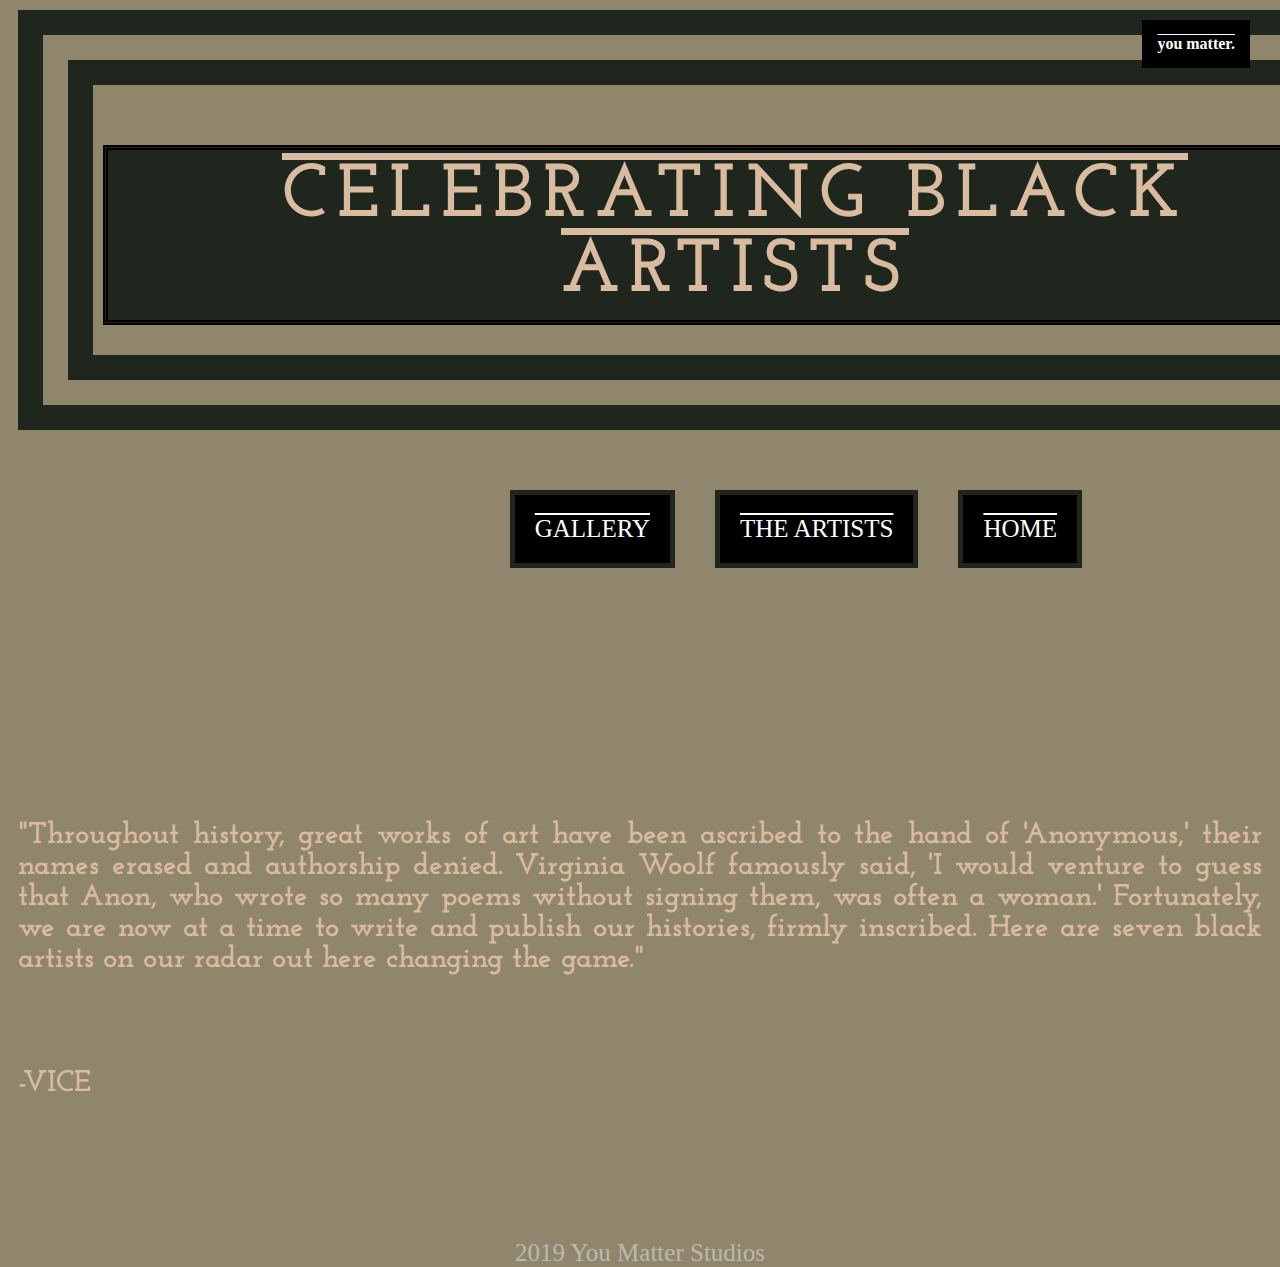
<file: index.html>
<!DOCTYPE html>
<html>

<head>
  <link rel="stylesheet" type="text/css" href="style.css">
  <!--This links my CSS to all HTML files as long as I include this link in the head.-->
  <link href="https://fonts.googleapis.com/css?family=Josefin+Slab&display=swap" rel="stylesheet" type="text/css">
  <!--This is where I embedded my webpage font from Google Fonts.-->
</head>

<body>
  <header>
    <!--This is a semantic tag. It aids with the organizaton of html code and clearly defines its contents.-->
    <div class="heroPhoto">
      <h1 class="mainTitle">celebrating black artists</h1>
    </div>

    <div class="logo">you matter.</div>
    <!--This is my logo.-->

  </header>

  <div class="menu">
    <div><a class="navLink" href="index.html">home</a></div>
    <div><a class="navLink" href="page2.html">the artists</a></div>
    <div><a class="navLink" href="page3.html">gallery</a></div>
  </div>
  <!--Here I have two seprate div classes. One that acts as the outer shell and one that manages the style changes to the links individually.-->

  <div id="indexImg"></div>
  <!--This is an id attribute, diffrent from the class attribute becasue of its ability to change unique elements -->
  <div class="indexText">
    <!--A unique element, diffrent than class because it only belongs to a single element.-->
    <p>"Throughout history, great works of art have been ascribed to the hand of 'Anonymous,' their names erased and authorship denied. Virginia Woolf famously said, 'I would venture to guess that Anon, who wrote so many poems without signing them,
      was often a woman.' Fortunately, we are now at a time to write and publish our histories, firmly inscribed. Here are seven black artists on our radar out here changing the
      game."<br><br><br><br> -VICE</p>
    <!--Main text content of index.-->

  </div>

  <footer>
    <div class="footer">2019 You Matter Studios</div>
  </footer>


</body>

</html>
</file>
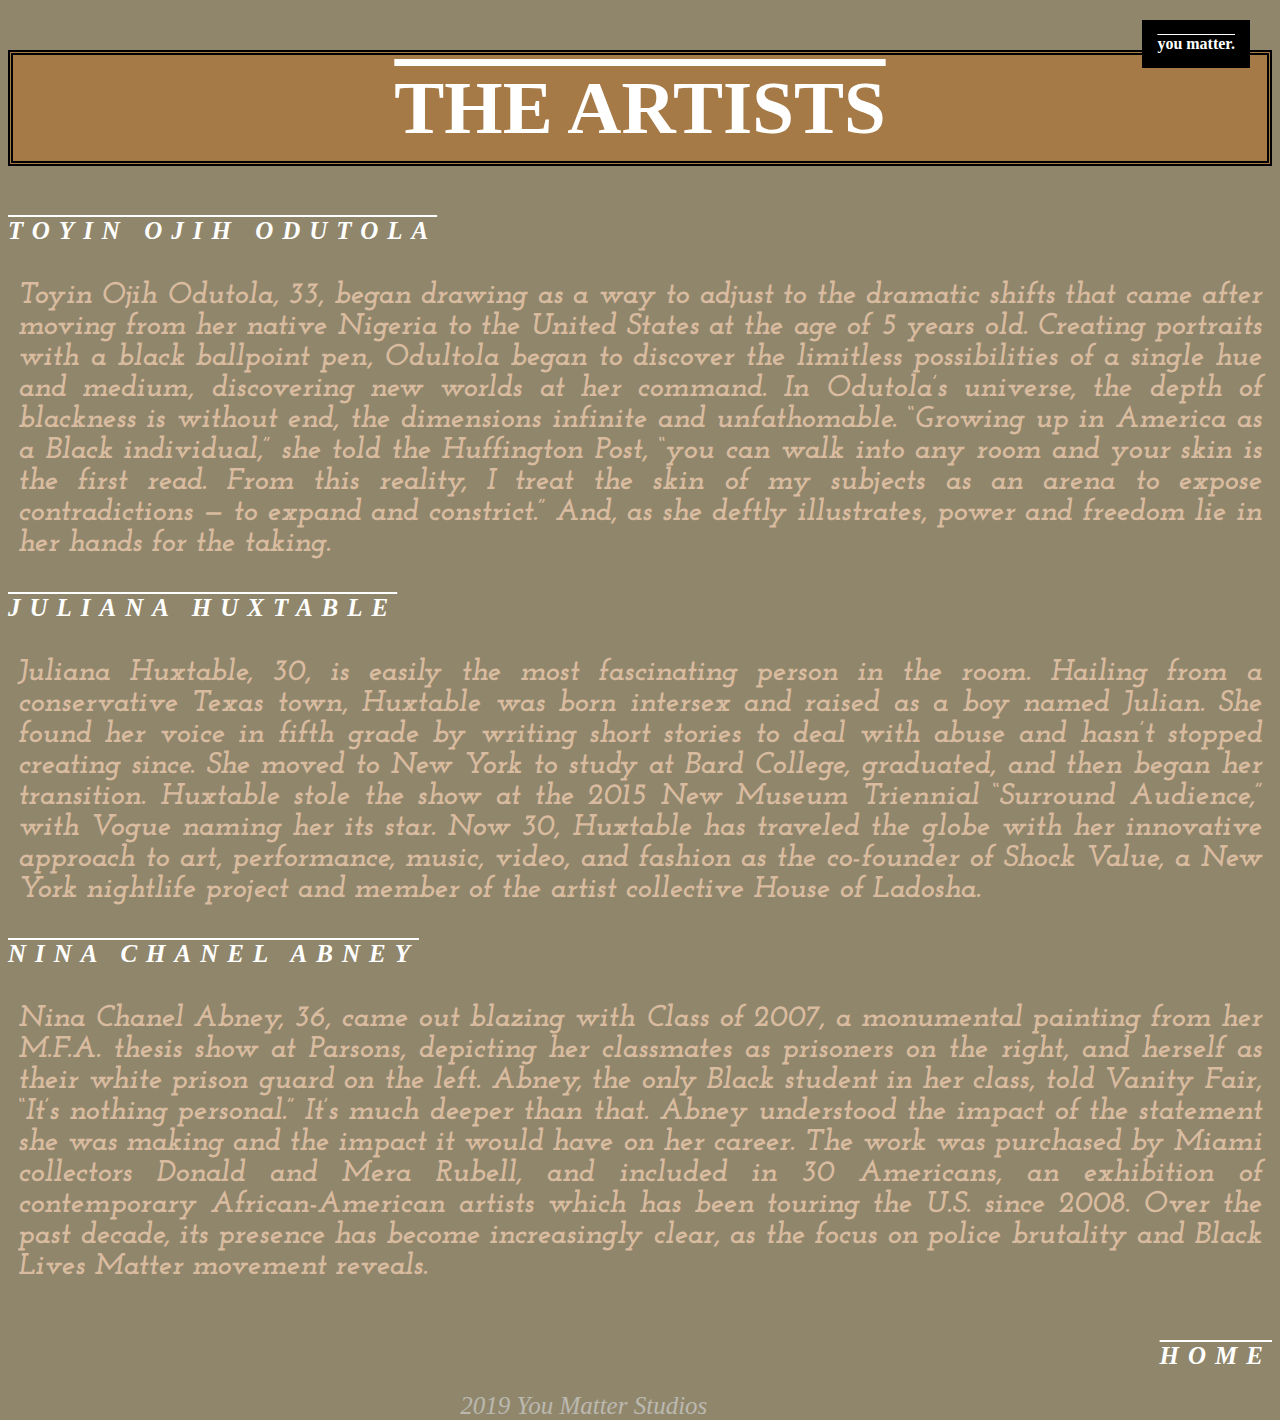
<file: page2.html>
<!DOCTYPE html>
<html>

<head>
  <link rel="stylesheet" type="text/css" href="style.css">
  <link href="https://fonts.googleapis.com/css?family=Josefin+Slab&display=swap" rel="stylesheet" type="text/css">
</head>

<body>
  <div class="logo">you matter.</div>
  <!--This links the logo to each new page.-->
  <div>
    <h1>The Artists</h1>
    <!--By using the h1 again, I am able to keep the same formatting as 3. This comes in handy when trying to visually create repetition.-->
  </div>
  <!--This is a heading.-->

  <h3><i>Toyin Ojih Odutola</h3>
    <!--By using the h3 again, I am able to keep the same formatting as 3. This comes in handy when trying to visually create repetition.-->
  <p class="indexText">Toyin Ojih Odutola, 33, began drawing as a way to adjust to the dramatic shifts that came after moving from her native Nigeria to the United States at the age of 5 years old. Creating portraits with a black ballpoint pen,
    Odultola began to discover the limitless possibilities of a single hue and medium, discovering new worlds at her command. In Odutola’s universe, the depth of blackness is without end, the dimensions infinite and unfathomable. “Growing up in
    America as a Black individual,” she told the Huffington Post, “you can walk into any room and your skin is the first read. From this reality, I treat the skin of my subjects as an arena to expose contradictions — to expand and constrict.” And, as
    she deftly illustrates, power and freedom lie in her hands for the taking.</p>
    <!--Src text: https://www.vice.com/en_us/article/3k97d8/black-women-artists-art-basel-miami-->

  <h3><i>Juliana Huxtable</h3>
  <p class="indexText">Juliana Huxtable, 30, is easily the most fascinating person in the room. Hailing from a conservative Texas town, Huxtable was born intersex and raised as a boy named Julian. She found her voice in fifth grade by writing short
    stories to deal with abuse and hasn’t stopped creating since. She moved to New York to study at Bard College, graduated, and then began her transition. Huxtable stole the show at the 2015 New Museum Triennial “Surround Audience,” with Vogue
    naming her its star. Now 30, Huxtable has traveled the globe with her innovative approach to art, performance, music, video, and fashion as the co-founder of Shock Value, a New York nightlife project and member of the artist collective House of
    Ladosha.</p>
    <!--Src text: https://www.vice.com/en_us/article/3k97d8/black-women-artists-art-basel-miami-->

  <h3><i>Nina Chanel Abney</h3>
  <p class="indexText">Nina Chanel Abney, 36, came out blazing with Class of 2007, a monumental painting from her M.F.A. thesis show at Parsons, depicting her classmates as prisoners on the right, and herself as their white prison guard on the left.
    Abney, the only Black student in her class, told Vanity Fair, “It’s nothing personal.” It’s much deeper than that. Abney understood the impact of the statement she was making and the impact it would have on her career. The work was purchased by
    Miami collectors Donald and Mera Rubell, and included in 30 Americans, an exhibition of contemporary African-American artists which has been touring the U.S. since 2008. Over the past decade, its presence has become increasingly clear, as the
    focus on police brutality and Black Lives Matter movement reveals.</P>
    <!--Src text: https://www.vice.com/en_us/article/3k97d8/black-women-artists-art-basel-miami-->

  <div class="backOne">
    <div><a class="navLink2" href="index.html">HOME</a></div>
  </div>
  <!--This allows the user to go back to the main page.-->

  <footer>
    <div class="footer2">2019 You Matter Studios</div>
  </footer>
  <!--This is a semantic tag.-->
</body>

</html>
</file>
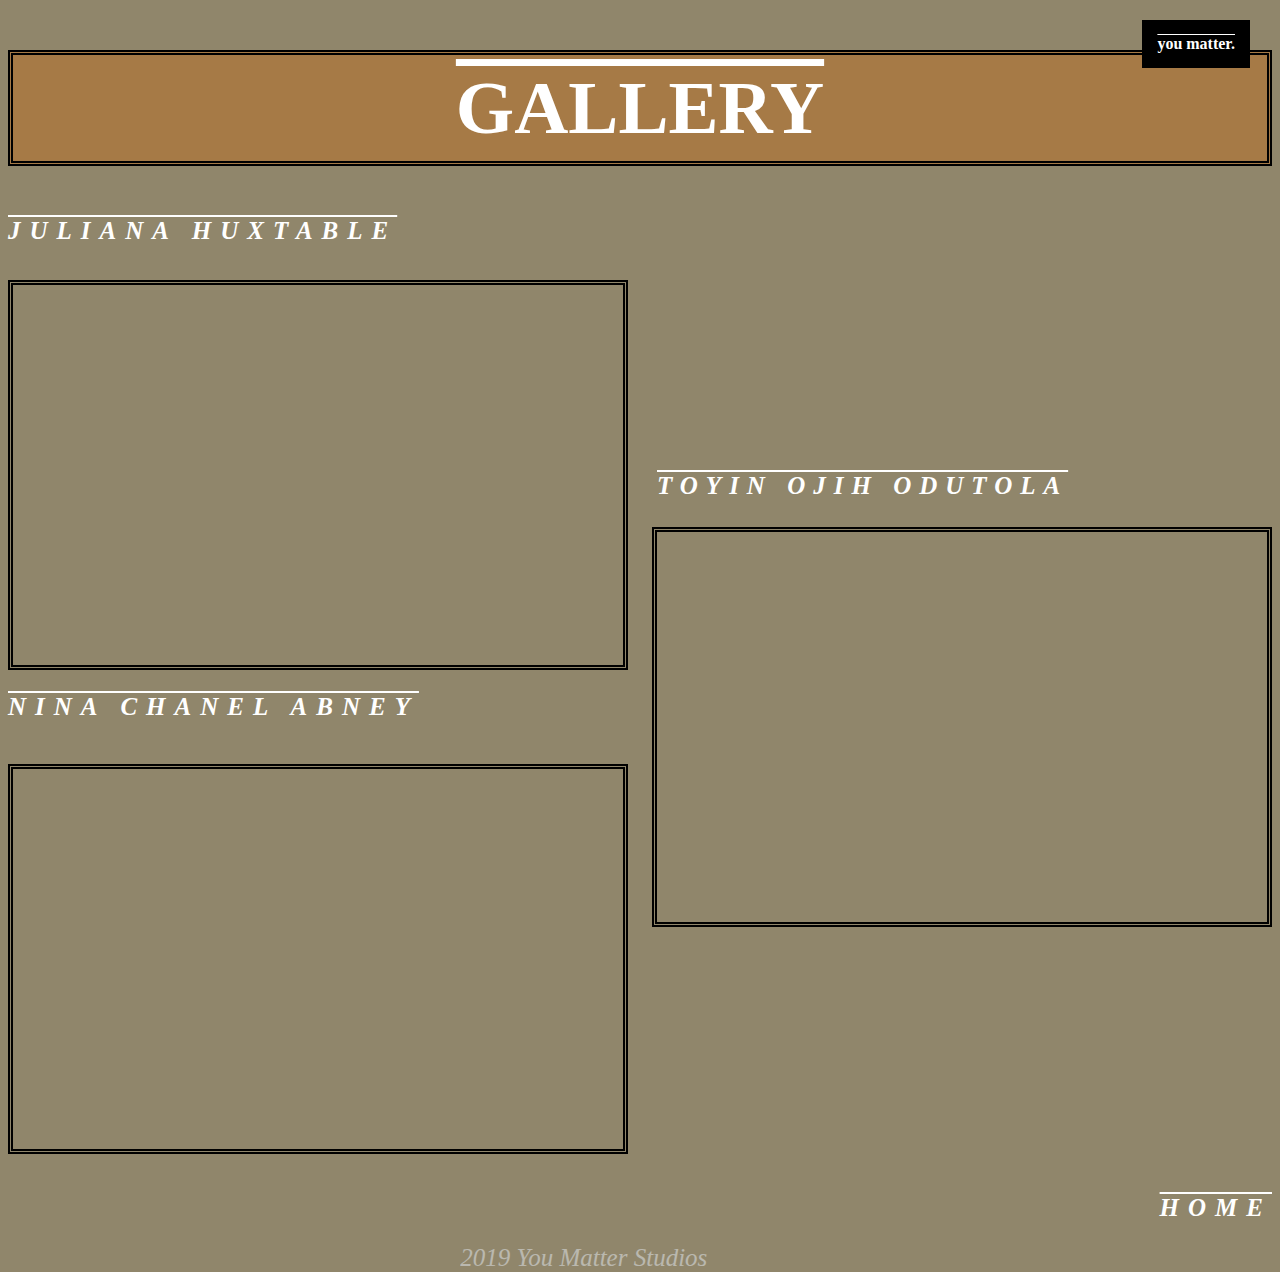
<file: page3.html>
<!DOCTYPE html>
<html>

<head>
  <link rel="stylesheet" type="text/css" href="style.css">
  <link href="https://fonts.googleapis.com/css?family=Josefin+Slab&display=swap" rel="stylesheet" type="text/css">
</head>

<body>
  <div class="logo">you matter.</div>
<!--This links the logo to each new page.-->
  <div>
    <h1>Gallery</h1>
  </div>

  <div class="artistImg1">
    <!--This creates a seprate div solely for the image.-->
    <h2><i>Toyin Ojih Odutola</h2>
  </div>

  <div>
    <h3><i>Juliana Huxtable</h3>
    <div class="artistImg2"></div>
    <!--This creates a seprate div solely for the image.-->
  </div>

  <div>
    <h4><i>Nina Chanel Abney</h4>
    <div class="artistImg3"></div>
    <!--This creates a seprate div solely for the image.-->
  </div>

  <div class="backOne">
    <div><a class="navLink2" href="index.html">HOME</a></div>
  </div>

  <footer>
    <div class="footer2">2019 You Matter Studios</div>
  </footer>


</body>

</html>
</file>
<file: style.css>
/*PAGE 1*/
body {
  background-color: #90866B;
  /*Changes the color of the entire page.*/
}

.heroPhoto {
  background-image: url('https://frieze.com/sites/default/files/styles/main_image/public/main-images/romare-bearden-pittsburgh-memory_hero.jpg?itok=v2wwvGyu');
  /*Sets an image for specific div.*/
  height: 250px;
  width: 100%;
  margin: 10px;
  padding: 10px;
  background-attachment: scroll;
  /*This means the hero image will scroll with the user.*/
  border-style: double;
  border-width: 75px;
  border-color: #1E261D
}

.mainTitle {
  background-color: #1E261D;
  font-family: 'Josefin Slab';
  /*This is where I used the font I embedded.*/
  font-weight: bolder;
  text-align: center;
  text-transform: uppercase;
  letter-spacing: 9px;
  color: #D9BBA0;
  font-size: 75px;
}

.logo {
  background-color: black;
  color: white;
  font-weight: bolder;
  text-decoration: overline;
  position: fixed;
  right: 30px;
  top: 20px;
  padding: 15px;
}

.menu {
  text-align: center;
  color: white;
  font-size: 25px;
  padding: 30px;
  margin: 30px;
}

.navLink {
  background-color: black;
  /*This specifically changes the backround color of the div class 'navlink'. Here I used a hex number.*/
  position: relative;
  right: 90px;
  font-size: 20px;
  padding: 20px;
  margin-bottom: 10px;
  margin-right: 40px;
  text-decoration: none;
  text-decoration: overline;
  text-transform: uppercase;
  color: white;
  font-size: 25px;
  border-style: solid;
  border-color: #1E261D;
  border-width: thick;
  float: right;
  /* This property is used for positioning and formatting content. */
}

.indexText {
  font-family: 'Josefin Slab';
  color: #D9BBA0;
  font-weight: bolder;
  font-size: 30px;
  display: inline-block;
  margin: 10px;
  text-align: justify;
  /* Creates equal spacing between words/characters. */
}

#indexImg {
  /*ID*/
  position: relative;
  top: 40px;
  /*This property value alloweded me to have more flexibility when adjusting my image.*/
  background-image: url('https://images.squarespace-cdn.com/content/v1/55e5e2bbe4b052c4ea31e8d9/1551445260165-7HPKJWMPWVJ99VUMZNIW/ke17ZwdGBToddI8pDm48kL0z-Iqyy70FwBMWI_AOi_hZw-zPPgdn4jUwVcJE1ZvWQUxwkmyExglNqGp0IvTJZamWLI2zvYWH8K3-s_4yszcp2ryTI0HqTOaaUohrI8PIxIsPJBfypDnQAzoUcC1G0C9BDN4X78I_BRXaR64RkHwKMshLAGzx4R3EDFOm1kBS/TOOFutureRomantic.jpg?format=300w');
  width: 100%;
  height: 200px;
  margin: 10px;
  padding: 10px;
  opacity: 0.7;
  padding-top: 10px;
}

.footer {
  position: relative;
  top: 100px;
  color: #E4EAF2;
  text-align: center;
  opacity: 0.5;
  font-size: 25px;
}

/*PAGE 2*/
/*PAGE 3*/
.logo3 {
  background-color: black;
  color: white;
  font-weight: bolder;
  text-decoration: overline;
  position: fixed;
  right: 30px;
  top: 20px;
  padding: 15px;
}

h1 {
  text-transform: uppercase;
  font-size: 75px;
  background-color: #A67A46;
  border-style: double;
  border-color: #A67A46;
  color: white;
  text-align: center;
  text-decoration: overline;
  border-color: black;
  border-width: thick;
  padding: 10px;
}

h2 {
  color: white;
  text-decoration: overline;
  text-align: left;
  font-size: 25px;
  letter-spacing: 8px;
  text-transform: uppercase;
  position: relative;
  bottom: 90px;
}

.artistImg1 {
  background-image: url('https://filthydreams.files.wordpress.com/2018/10/to18-044_tbt_lr-e1540316607541.jpg');
  width: 610px;
  height: 380px;
  border-style: double;
  border-width: thick;
  border-color: black;
  float: right;
  padding-top: 10px;
  margin-top: 310px;
}

h3 {
  color: white;
  text-decoration: overline;
  text-align: left;
  font-size: 25px;
  letter-spacing: 9px;
  text-transform: uppercase;
}

.artistImg2 {
  background-image: url('https://lh3.googleusercontent.com/0x6nXMidLBA9YoefP9ebmswEp6OeY6uHGGFMRg7Ckk0rIvZgFno__e1plfUiX-eM0O9IQ_N0QSp9f3FS6csijeM6z3FMSQeN=s936-l85');
  width: 610px;
  height: 380px;
  border-style: double;
  border-width: thick;
  border-color: black;
  position: relative;
  top: 10px;
}

h4 {
  color: white;
  text-decoration: overline;
  text-align: left;
  font-size: 25px;
  letter-spacing: 9px;
  text-transform: uppercase;
}

.artistImg3 {
  background-image: url('https://nasher.duke.edu/wp-content/uploads/2018/01/nasher-abney-First_and_Last.jpg');
  width: 610px;
  height: 380px;
  border-style: double;
  border-width: thick;
  border-color: black;
  position: relative;
  top: 10px;
}

.navLink2 {
  float: right;
  text-decoration: none;
  position: relative;
  top: 50px;
  color: white;
  text-decoration: overline;
  text-align: left;
  font-size: 25px;
  letter-spacing: 9px;
  text-transform: uppercase;
  font-weight: bold;
}

.footer2 {
  position: relative;
  top: 100px;
  color: #E4EAF2;
  text-align: center;
  opacity: 0.5;
  font-size: 25px;
}
</file>
